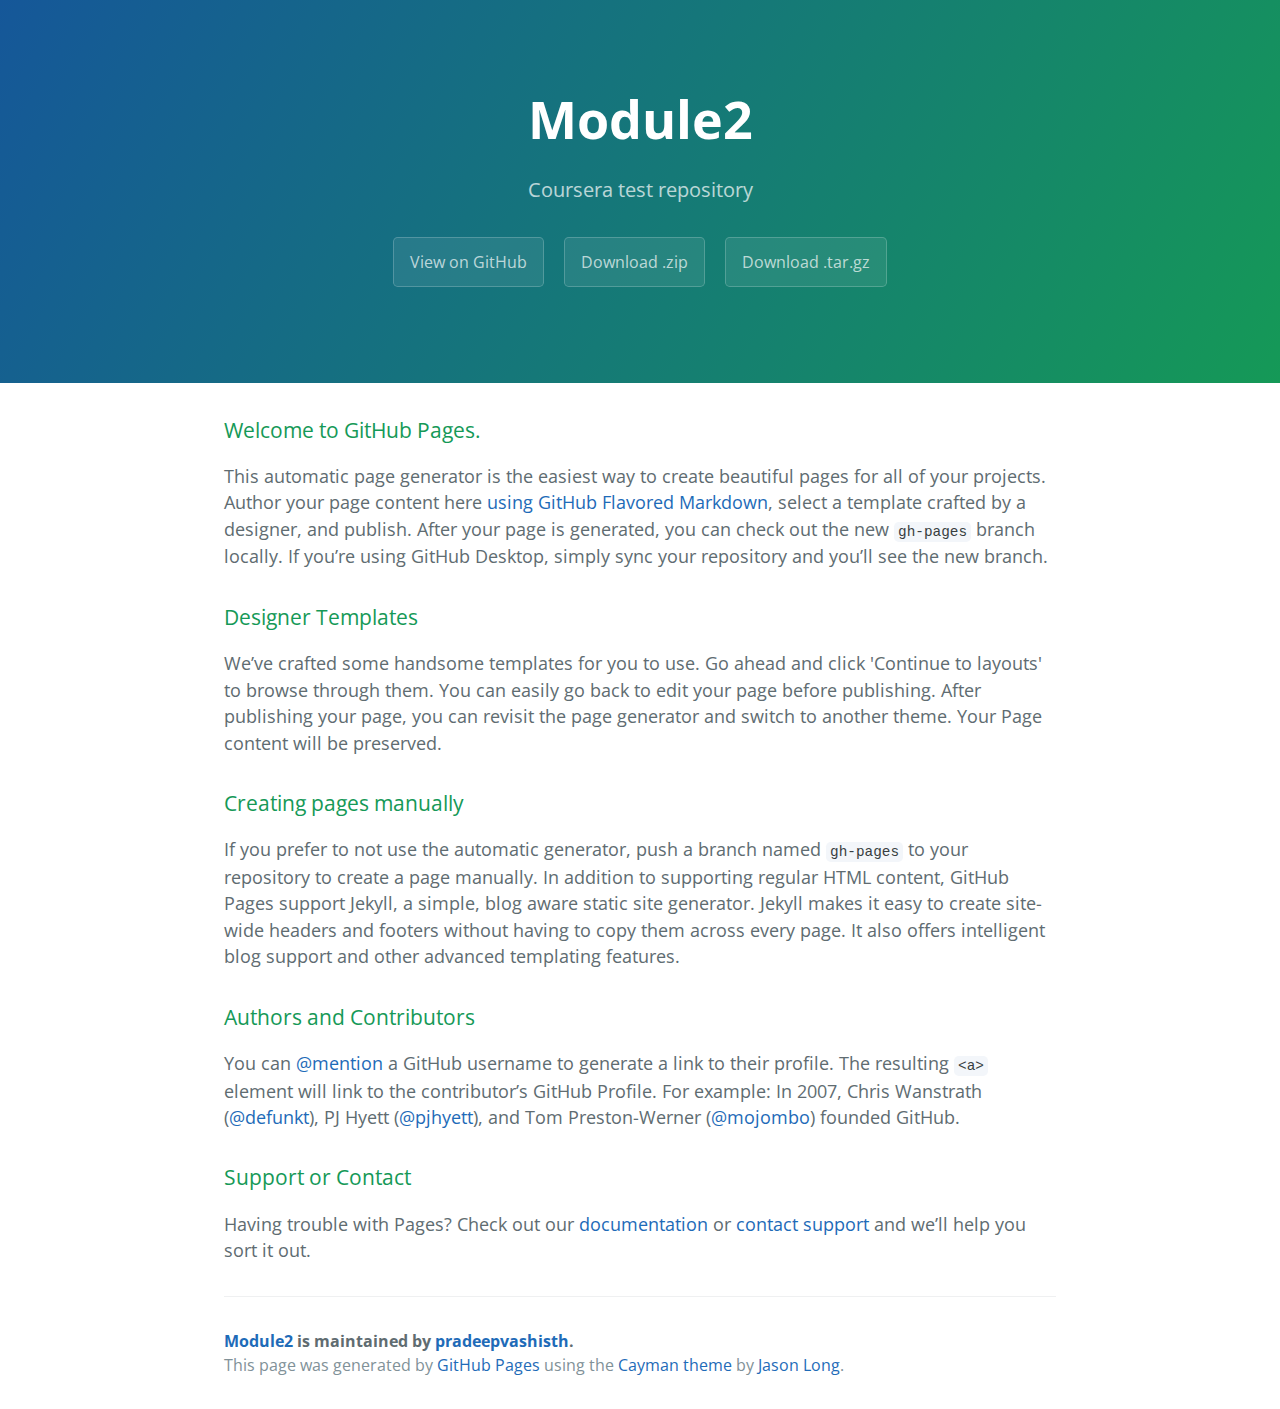
<file: index.html>
<!DOCTYPE html>
<html lang="en-us">
  <head>
    <meta charset="UTF-8">
    <title>Module2 by pradeepvashisth</title>
    <meta name="viewport" content="width=device-width, initial-scale=1">
    <link rel="stylesheet" type="text/css" href="stylesheets/normalize.css" media="screen">
    <link href='https://fonts.googleapis.com/css?family=Open+Sans:400,700' rel='stylesheet' type='text/css'>
    <link rel="stylesheet" type="text/css" href="stylesheets/stylesheet.css" media="screen">
    <link rel="stylesheet" type="text/css" href="stylesheets/github-light.css" media="screen">
  </head>
  <body>
    <section class="page-header">
      <h1 class="project-name">Module2</h1>
      <h2 class="project-tagline">Coursera test repository</h2>
      <a href="https://github.com/pradeepvashisth/coursera-test" class="btn">View on GitHub</a>
      <a href="https://github.com/pradeepvashisth/coursera-test/zipball/master" class="btn">Download .zip</a>
      <a href="https://github.com/pradeepvashisth/coursera-test/tarball/master" class="btn">Download .tar.gz</a>
    </section>

    <section class="main-content">
      <h3>
<a id="welcome-to-github-pages" class="anchor" href="#welcome-to-github-pages" aria-hidden="true"><span aria-hidden="true" class="octicon octicon-link"></span></a>Welcome to GitHub Pages.</h3>

<p>This automatic page generator is the easiest way to create beautiful pages for all of your projects. Author your page content here <a href="https://guides.github.com/features/mastering-markdown/">using GitHub Flavored Markdown</a>, select a template crafted by a designer, and publish. After your page is generated, you can check out the new <code>gh-pages</code> branch locally. If you’re using GitHub Desktop, simply sync your repository and you’ll see the new branch.</p>

<h3>
<a id="designer-templates" class="anchor" href="#designer-templates" aria-hidden="true"><span aria-hidden="true" class="octicon octicon-link"></span></a>Designer Templates</h3>

<p>We’ve crafted some handsome templates for you to use. Go ahead and click 'Continue to layouts' to browse through them. You can easily go back to edit your page before publishing. After publishing your page, you can revisit the page generator and switch to another theme. Your Page content will be preserved.</p>

<h3>
<a id="creating-pages-manually" class="anchor" href="#creating-pages-manually" aria-hidden="true"><span aria-hidden="true" class="octicon octicon-link"></span></a>Creating pages manually</h3>

<p>If you prefer to not use the automatic generator, push a branch named <code>gh-pages</code> to your repository to create a page manually. In addition to supporting regular HTML content, GitHub Pages support Jekyll, a simple, blog aware static site generator. Jekyll makes it easy to create site-wide headers and footers without having to copy them across every page. It also offers intelligent blog support and other advanced templating features.</p>

<h3>
<a id="authors-and-contributors" class="anchor" href="#authors-and-contributors" aria-hidden="true"><span aria-hidden="true" class="octicon octicon-link"></span></a>Authors and Contributors</h3>

<p>You can <a href="https://help.github.com/articles/basic-writing-and-formatting-syntax/#mentioning-users-and-teams" class="user-mention">@mention</a> a GitHub username to generate a link to their profile. The resulting <code>&lt;a&gt;</code> element will link to the contributor’s GitHub Profile. For example: In 2007, Chris Wanstrath (<a href="https://github.com/defunkt" class="user-mention">@defunkt</a>), PJ Hyett (<a href="https://github.com/pjhyett" class="user-mention">@pjhyett</a>), and Tom Preston-Werner (<a href="https://github.com/mojombo" class="user-mention">@mojombo</a>) founded GitHub.</p>

<h3>
<a id="support-or-contact" class="anchor" href="#support-or-contact" aria-hidden="true"><span aria-hidden="true" class="octicon octicon-link"></span></a>Support or Contact</h3>

<p>Having trouble with Pages? Check out our <a href="https://help.github.com/pages">documentation</a> or <a href="https://github.com/contact">contact support</a> and we’ll help you sort it out.</p>

      <footer class="site-footer">
        <span class="site-footer-owner"><a href="https://github.com/pradeepvashisth/coursera-test">Module2</a> is maintained by <a href="https://github.com/pradeepvashisth">pradeepvashisth</a>.</span>

        <span class="site-footer-credits">This page was generated by <a href="https://pages.github.com">GitHub Pages</a> using the <a href="https://github.com/jasonlong/cayman-theme">Cayman theme</a> by <a href="https://twitter.com/jasonlong">Jason Long</a>.</span>
      </footer>

    </section>

  
  </body>
</html>
</file>
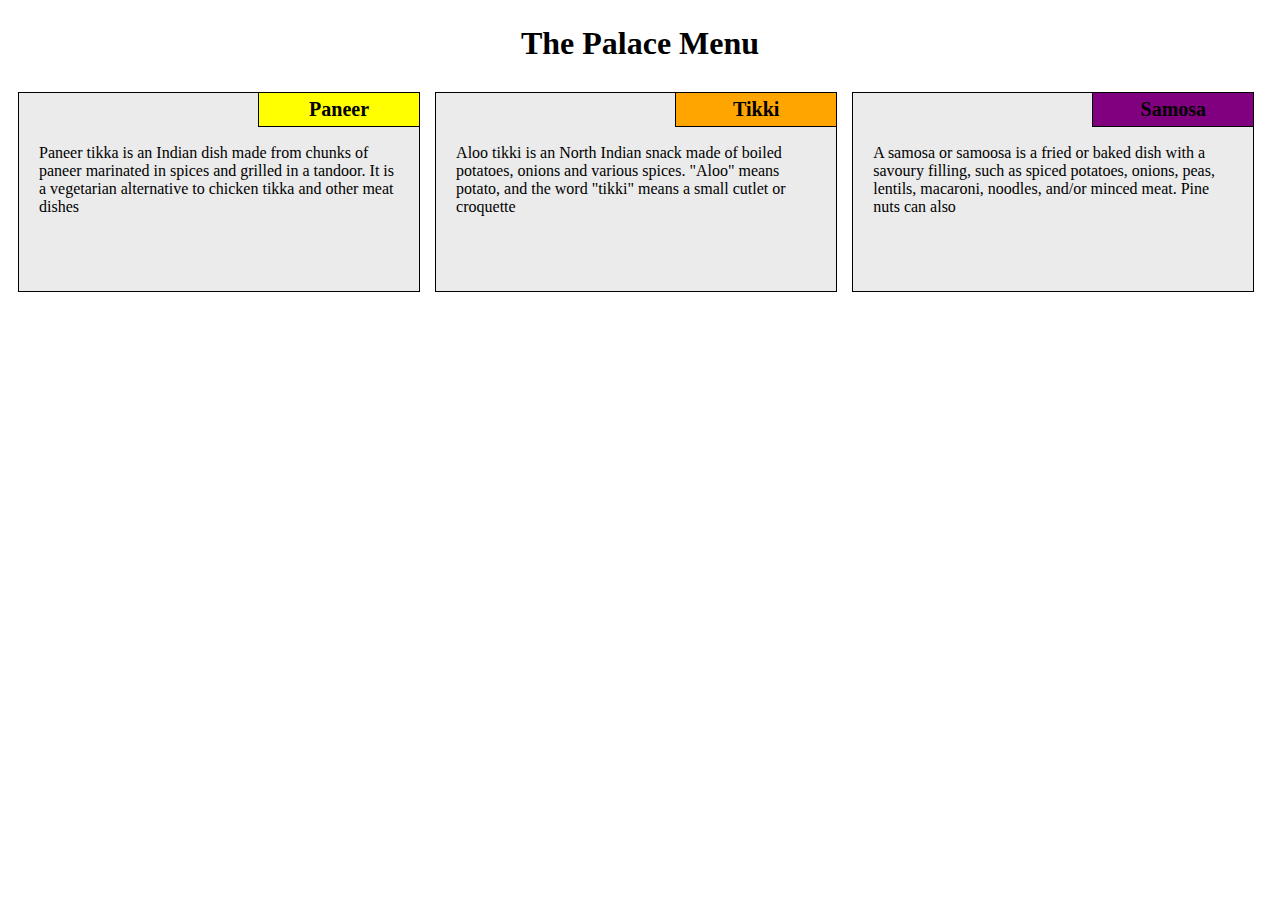
<file: module2/index.html>
<!DOCTYPE html>
<html>
    <head>
    	<meta charset="utf-8">
        <link rel="stylesheet" type="text/css" href="stylesheet.css"/>
		<title>The Palace</title>
	</head>
	<body>
		<h1>
		The Palace Menu
		</h1>
	<div class="row">
		<div class="col-lg-4 col-md-6">
        	<div class="section">
               <h2 class="Paneer">Paneer</h2>
		<p>Paneer tikka is an Indian dish made from chunks of paneer marinated in spices and grilled in a tandoor. It is a vegetarian alternative to chicken tikka and other meat dishes</p>
			</div>
		</div>
		<div class="col-lg-4 col-md-6">
        	<div class="section">
                <h2 class="Tikki">Tikki</h2>
		<p>Aloo tikki is an North Indian snack made of boiled potatoes, onions and various spices. "Aloo" means potato, and the word "tikki" means a small cutlet or croquette</p>
			</div>
		</div>
		<div class="col-lg-4 col-md-12">
        	<div class="section">
                <h2 class="Samosa">Samosa</h2>
		<p>	A samosa or samoosa is a fried or baked dish with a savoury filling, such as spiced potatoes, onions, peas, lentils, macaroni, noodles, and/or minced meat. Pine nuts can also</p>
			</div>
		</div>
		</div>
	</body>
</html>
</file>
<file: stylesheets/stylesheet.css>
* {
  box-sizing: border-box; }

body {
  padding: 0;
  margin: 0;
  font-family: "Open Sans", "Helvetica Neue", Helvetica, Arial, sans-serif;
  font-size: 16px;
  line-height: 1.5;
  color: #606c71; }

a {
  color: #1e6bb8;
  text-decoration: none; }
  a:hover {
    text-decoration: underline; }

.btn {
  display: inline-block;
  margin-bottom: 1rem;
  color: rgba(255, 255, 255, 0.7);
  background-color: rgba(255, 255, 255, 0.08);
  border-color: rgba(255, 255, 255, 0.2);
  border-style: solid;
  border-width: 1px;
  border-radius: 0.3rem;
  transition: color 0.2s, background-color 0.2s, border-color 0.2s; }
  .btn + .btn {
    margin-left: 1rem; }

.btn:hover {
  color: rgba(255, 255, 255, 0.8);
  text-decoration: none;
  background-color: rgba(255, 255, 255, 0.2);
  border-color: rgba(255, 255, 255, 0.3); }

@media screen and (min-width: 64em) {
  .btn {
    padding: 0.75rem 1rem; } }

@media screen and (min-width: 42em) and (max-width: 64em) {
  .btn {
    padding: 0.6rem 0.9rem;
    font-size: 0.9rem; } }

@media screen and (max-width: 42em) {
  .btn {
    display: block;
    width: 100%;
    padding: 0.75rem;
    font-size: 0.9rem; }
    .btn + .btn {
      margin-top: 1rem;
      margin-left: 0; } }

.page-header {
  color: #fff;
  text-align: center;
  background-color: #159957;
  background-image: linear-gradient(120deg, #155799, #159957); }

@media screen and (min-width: 64em) {
  .page-header {
    padding: 5rem 6rem; } }

@media screen and (min-width: 42em) and (max-width: 64em) {
  .page-header {
    padding: 3rem 4rem; } }

@media screen and (max-width: 42em) {
  .page-header {
    padding: 2rem 1rem; } }

.project-name {
  margin-top: 0;
  margin-bottom: 0.1rem; }

@media screen and (min-width: 64em) {
  .project-name {
    font-size: 3.25rem; } }

@media screen and (min-width: 42em) and (max-width: 64em) {
  .project-name {
    font-size: 2.25rem; } }

@media screen and (max-width: 42em) {
  .project-name {
    font-size: 1.75rem; } }

.project-tagline {
  margin-bottom: 2rem;
  font-weight: normal;
  opacity: 0.7; }

@media screen and (min-width: 64em) {
  .project-tagline {
    font-size: 1.25rem; } }

@media screen and (min-width: 42em) and (max-width: 64em) {
  .project-tagline {
    font-size: 1.15rem; } }

@media screen and (max-width: 42em) {
  .project-tagline {
    font-size: 1rem; } }

.main-content :first-child {
  margin-top: 0; }
.main-content img {
  max-width: 100%; }
.main-content h1, .main-content h2, .main-content h3, .main-content h4, .main-content h5, .main-content h6 {
  margin-top: 2rem;
  margin-bottom: 1rem;
  font-weight: normal;
  color: #159957; }
.main-content p {
  margin-bottom: 1em; }
.main-content code {
  padding: 2px 4px;
  font-family: Consolas, "Liberation Mono", Menlo, Courier, monospace;
  font-size: 0.9rem;
  color: #383e41;
  background-color: #f3f6fa;
  border-radius: 0.3rem; }
.main-content pre {
  padding: 0.8rem;
  margin-top: 0;
  margin-bottom: 1rem;
  font: 1rem Consolas, "Liberation Mono", Menlo, Courier, monospace;
  color: #567482;
  word-wrap: normal;
  background-color: #f3f6fa;
  border: solid 1px #dce6f0;
  border-radius: 0.3rem; }
  .main-content pre > code {
    padding: 0;
    margin: 0;
    font-size: 0.9rem;
    color: #567482;
    word-break: normal;
    white-space: pre;
    background: transparent;
    border: 0; }
.main-content .highlight {
  margin-bottom: 1rem; }
  .main-content .highlight pre {
    margin-bottom: 0;
    word-break: normal; }
.main-content .highlight pre, .main-content pre {
  padding: 0.8rem;
  overflow: auto;
  font-size: 0.9rem;
  line-height: 1.45;
  border-radius: 0.3rem; }
.main-content pre code, .main-content pre tt {
  display: inline;
  max-width: initial;
  padding: 0;
  margin: 0;
  overflow: initial;
  line-height: inherit;
  word-wrap: normal;
  background-color: transparent;
  border: 0; }
  .main-content pre code:before, .main-content pre code:after, .main-content pre tt:before, .main-content pre tt:after {
    content: normal; }
.main-content ul, .main-content ol {
  margin-top: 0; }
.main-content blockquote {
  padding: 0 1rem;
  margin-left: 0;
  color: #819198;
  border-left: 0.3rem solid #dce6f0; }
  .main-content blockquote > :first-child {
    margin-top: 0; }
  .main-content blockquote > :last-child {
    margin-bottom: 0; }
.main-content table {
  display: block;
  width: 100%;
  overflow: auto;
  word-break: normal;
  word-break: keep-all; }
  .main-content table th {
    font-weight: bold; }
  .main-content table th, .main-content table td {
    padding: 0.5rem 1rem;
    border: 1px solid #e9ebec; }
.main-content dl {
  padding: 0; }
  .main-content dl dt {
    padding: 0;
    margin-top: 1rem;
    font-size: 1rem;
    font-weight: bold; }
  .main-content dl dd {
    padding: 0;
    margin-bottom: 1rem; }
.main-content hr {
  height: 2px;
  padding: 0;
  margin: 1rem 0;
  background-color: #eff0f1;
  border: 0; }

@media screen and (min-width: 64em) {
  .main-content {
    max-width: 64rem;
    padding: 2rem 6rem;
    margin: 0 auto;
    font-size: 1.1rem; } }

@media screen and (min-width: 42em) and (max-width: 64em) {
  .main-content {
    padding: 2rem 4rem;
    font-size: 1.1rem; } }

@media screen and (max-width: 42em) {
  .main-content {
    padding: 2rem 1rem;
    font-size: 1rem; } }

.site-footer {
  padding-top: 2rem;
  margin-top: 2rem;
  border-top: solid 1px #eff0f1; }

.site-footer-owner {
  display: block;
  font-weight: bold; }

.site-footer-credits {
  color: #819198; }

@media screen and (min-width: 64em) {
  .site-footer {
    font-size: 1rem; } }

@media screen and (min-width: 42em) and (max-width: 64em) {
  .site-footer {
    font-size: 1rem; } }

@media screen and (max-width: 42em) {
  .site-footer {
    font-size: 0.9rem; } }
</file>
<file: stylesheets/github-light.css>
/*
The MIT License (MIT)

Copyright (c) 2015 GitHub, Inc.

Permission is hereby granted, free of charge, to any person obtaining a copy
of this software and associated documentation files (the "Software"), to deal
in the Software without restriction, including without limitation the rights
to use, copy, modify, merge, publish, distribute, sublicense, and/or sell
copies of the Software, and to permit persons to whom the Software is
furnished to do so, subject to the following conditions:

The above copyright notice and this permission notice shall be included in all
copies or substantial portions of the Software.

THE SOFTWARE IS PROVIDED "AS IS", WITHOUT WARRANTY OF ANY KIND, EXPRESS OR
IMPLIED, INCLUDING BUT NOT LIMITED TO THE WARRANTIES OF MERCHANTABILITY,
FITNESS FOR A PARTICULAR PURPOSE AND NONINFRINGEMENT. IN NO EVENT SHALL THE
AUTHORS OR COPYRIGHT HOLDERS BE LIABLE FOR ANY CLAIM, DAMAGES OR OTHER
LIABILITY, WHETHER IN AN ACTION OF CONTRACT, TORT OR OTHERWISE, ARISING FROM,
OUT OF OR IN CONNECTION WITH THE SOFTWARE OR THE USE OR OTHER DEALINGS IN THE
SOFTWARE.

*/

.pl-c /* comment */ {
  color: #969896;
}

.pl-c1      /* constant, markup.raw, meta.diff.header, meta.module-reference, meta.property-name, support, support.constant, support.variable, variable.other.constant */,
.pl-s .pl-v /* string variable */ {
  color: #0086b3;
}

.pl-e  /* entity */,
.pl-en /* entity.name */ {
  color: #795da3;
}

.pl-s .pl-s1 /* string source */,
.pl-smi      /* storage.modifier.import, storage.modifier.package, storage.type.java, variable.other, variable.parameter.function */ {
  color: #333;
}

.pl-ent /* entity.name.tag */ {
  color: #63a35c;
}

.pl-k /* keyword, storage, storage.type */ {
  color: #a71d5d;
}

.pl-pds              /* punctuation.definition.string, string.regexp.character-class */,
.pl-s                /* string */,
.pl-s .pl-pse .pl-s1 /* string punctuation.section.embedded source */,
.pl-sr               /* string.regexp */,
.pl-sr .pl-cce       /* string.regexp constant.character.escape */,
.pl-sr .pl-sra       /* string.regexp string.regexp.arbitrary-repitition */,
.pl-sr .pl-sre       /* string.regexp source.ruby.embedded */ {
  color: #183691;
}

.pl-v /* variable */ {
  color: #ed6a43;
}

.pl-id /* invalid.deprecated */ {
  color: #b52a1d;
}

.pl-ii /* invalid.illegal */ {
  background-color: #b52a1d;
  color: #f8f8f8;
}

.pl-sr .pl-cce /* string.regexp constant.character.escape */ {
  color: #63a35c;
  font-weight: bold;
}

.pl-ml /* markup.list */ {
  color: #693a17;
}

.pl-mh        /* markup.heading */,
.pl-mh .pl-en /* markup.heading entity.name */,
.pl-ms        /* meta.separator */ {
  color: #1d3e81;
  font-weight: bold;
}

.pl-mq /* markup.quote */ {
  color: #008080;
}

.pl-mi /* markup.italic */ {
  color: #333;
  font-style: italic;
}

.pl-mb /* markup.bold */ {
  color: #333;
  font-weight: bold;
}

.pl-md /* markup.deleted, meta.diff.header.from-file */ {
  background-color: #ffecec;
  color: #bd2c00;
}

.pl-mi1 /* markup.inserted, meta.diff.header.to-file */ {
  background-color: #eaffea;
  color: #55a532;
}

.pl-mdr /* meta.diff.range */ {
  color: #795da3;
  font-weight: bold;
}

.pl-mo /* meta.output */ {
  color: #1d3e81;
}
</file>
<file: module2/stylesheet.css>
h1{
    text-align: center;
    font-size: 200%;
    margin: 0;
    margin-top: 25px;
    margin-bottom: 20px;
  }

h2 {
    display: inline-block;
    border: 1px solid black;
    padding: 5px;
    font-size: 125%;
    width: 150px;
    text-align: center;
    margin-top: -13px;
    margin-bottom: 0;
    position: absolute;
    right: -1px;
    top: 12px;
    color: black;
}
.Paneer {
    background-color: yellow;
}

.Tikki {
    background-color: orange;
}

.Samosa {
    background-color: purple;
}

.section {
    background-color: #ebebeb;
    border: 1px solid black;
    position: relative;
    min-height: 200px;
    margin-right: 15px;
    margin-left: auto;
    margin-bottom: 15px;
    padding: 20px;
    padding-top: 35px;
    box-sizing: border-box;
    min-width: 300px;
    overflow: hidden;
} 

.row {
    width: 100%;
    margin: 0;
    padding: 10px;
}

/***** Desktop Layout ******/

@media (min-width: 992px) {
    .col-lg-1, .col-lg-2, .col-lg-3, .col-lg-4, .col-lg-5, .col-lg-6, .col-lg-7, .col-lg-8, .col-lg-9, .col-lg-10, .col-lg-11, .col-lg-12{
        float: left;
    }
    .col-lg-1 {
        width: 8.33%;
    }
    .col-lg-2 {
        width: 16.66%;
    }
    .col-lg-3 {
        width: 25%;
    }
    .col-lg-4 {
        width: 33%;
    }
    .col-lg-5 {
        width: 41.66%;
    }
    .col-lg-6 {
        width: 50%;
    }
    .col-lg-7 {
        width: 58.33%;
    }
    .col-lg-8 {
        width: 66.66%;
    }
    .col-lg-9 {
        width: 74.99%;
    }
    .col-lg-10 {
        width: 83.33%;
    }
    .col-lg-11 {
        width: 91.66%;
    }
    .col-lg-12 {
        width: 100%;
    }
}

/********** Tablets Layout *********/

@media (min-width: 768px) and (max-width: 991px) {
     .col-md-1, .col-md-2, .col-md-3, .col-md-4, .col-md-5, .col-md-6, .col-md-7, .col-md-8, .col-md-9, .col-md-10, .col-md-11, .col-md-12{
        float: left;
    }
    .col-md-1 {
        width: 8.33%;
    }
    .col-md-2 {
        width: 16.66%;
    }
    .col-md-3 {
        width: 25%;
    }
    .col-md-4 {
        width: 33%;
    }
    .col-md-5 {
        width: 41.66%;
    }
    .col-md-6 {
        width: 50%;
    }
    .col-md-7 {
        width: 58.33%;
    }
    .col-md-8 {
        width: 66.66%;
    }
    .col-md-9 {
        width: 74.99%;
    }
    .col-md-10 {
        width: 83.33%;
    }
    .col-md-11 {
        width: 91.66%;
    }
    .col-md-12 {
        width: 100%;
    }
}

/********** Nobile Layout *********/

@media (max-width: 767px) {
     .col-xs-1, .col-xs-2, .col-xs-3, .col-xs-4, .col-xs-5, .col-xs-6, .col-xs-7, .col-xs-8, .col-xs-9, .col-xs-10, .col-xs-11, .col-xs-12{
        float: left;
    }
    .col-xs-1 {
        width: 8.33%;
    }
    .col-xs-2 {
        width: 16.66%;
    }
    .col-xs-3 {
        width: 25%;
    }
    .col-xs-4 {
        width: 33%;
    }
    .col-xs-5 {
        width: 41.66%;
    }
    .col-xs-6 {
        width: 50%;
    }
    .col-xs-7 {
        width: 58.33%;
    }
    .col-xs-8 {
        width: 66.66%;
    }
    .col-xs-9 {
        width: 74.99%;
    }
    .col-xs-10 {
        width: 83.33%;
    }
    .col-xs-11 {
        width: 91.66%;
    }
    .col-xs-12 {
        width: 100%;
    }
}
</file>
